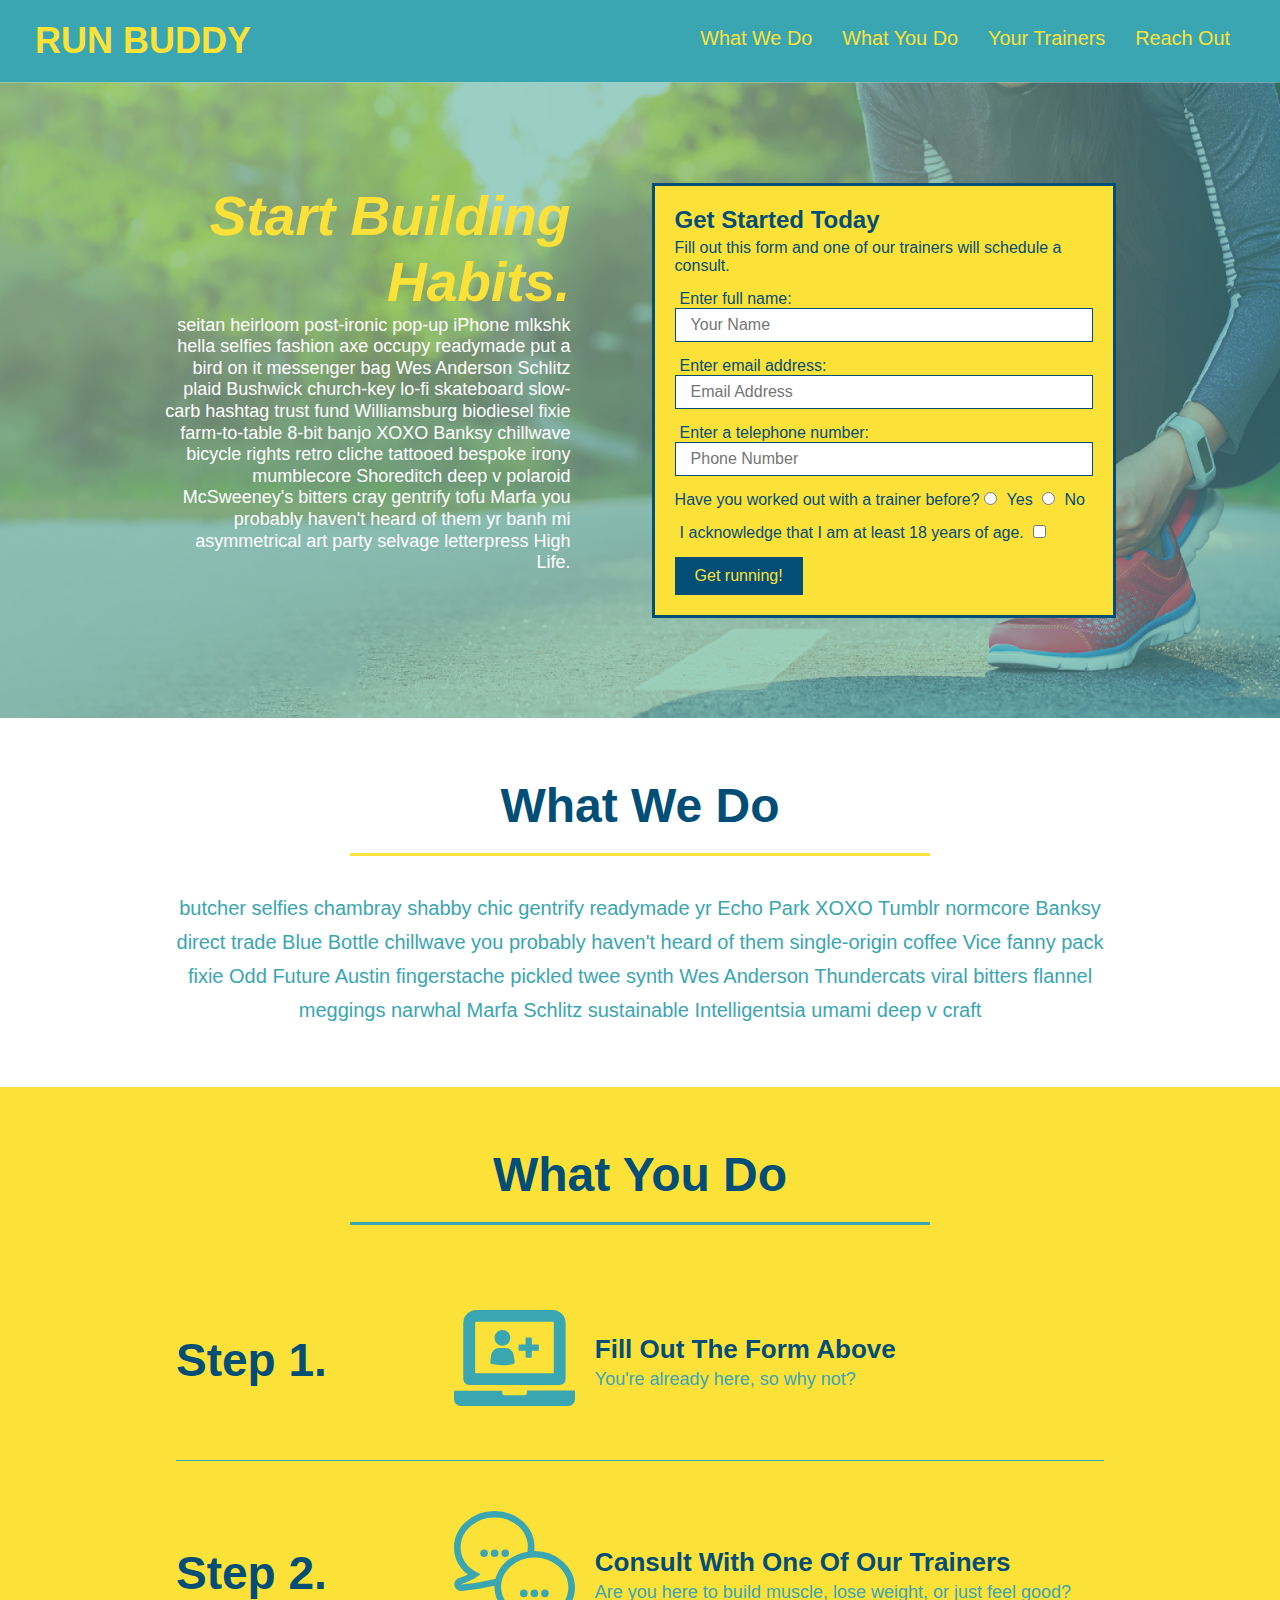
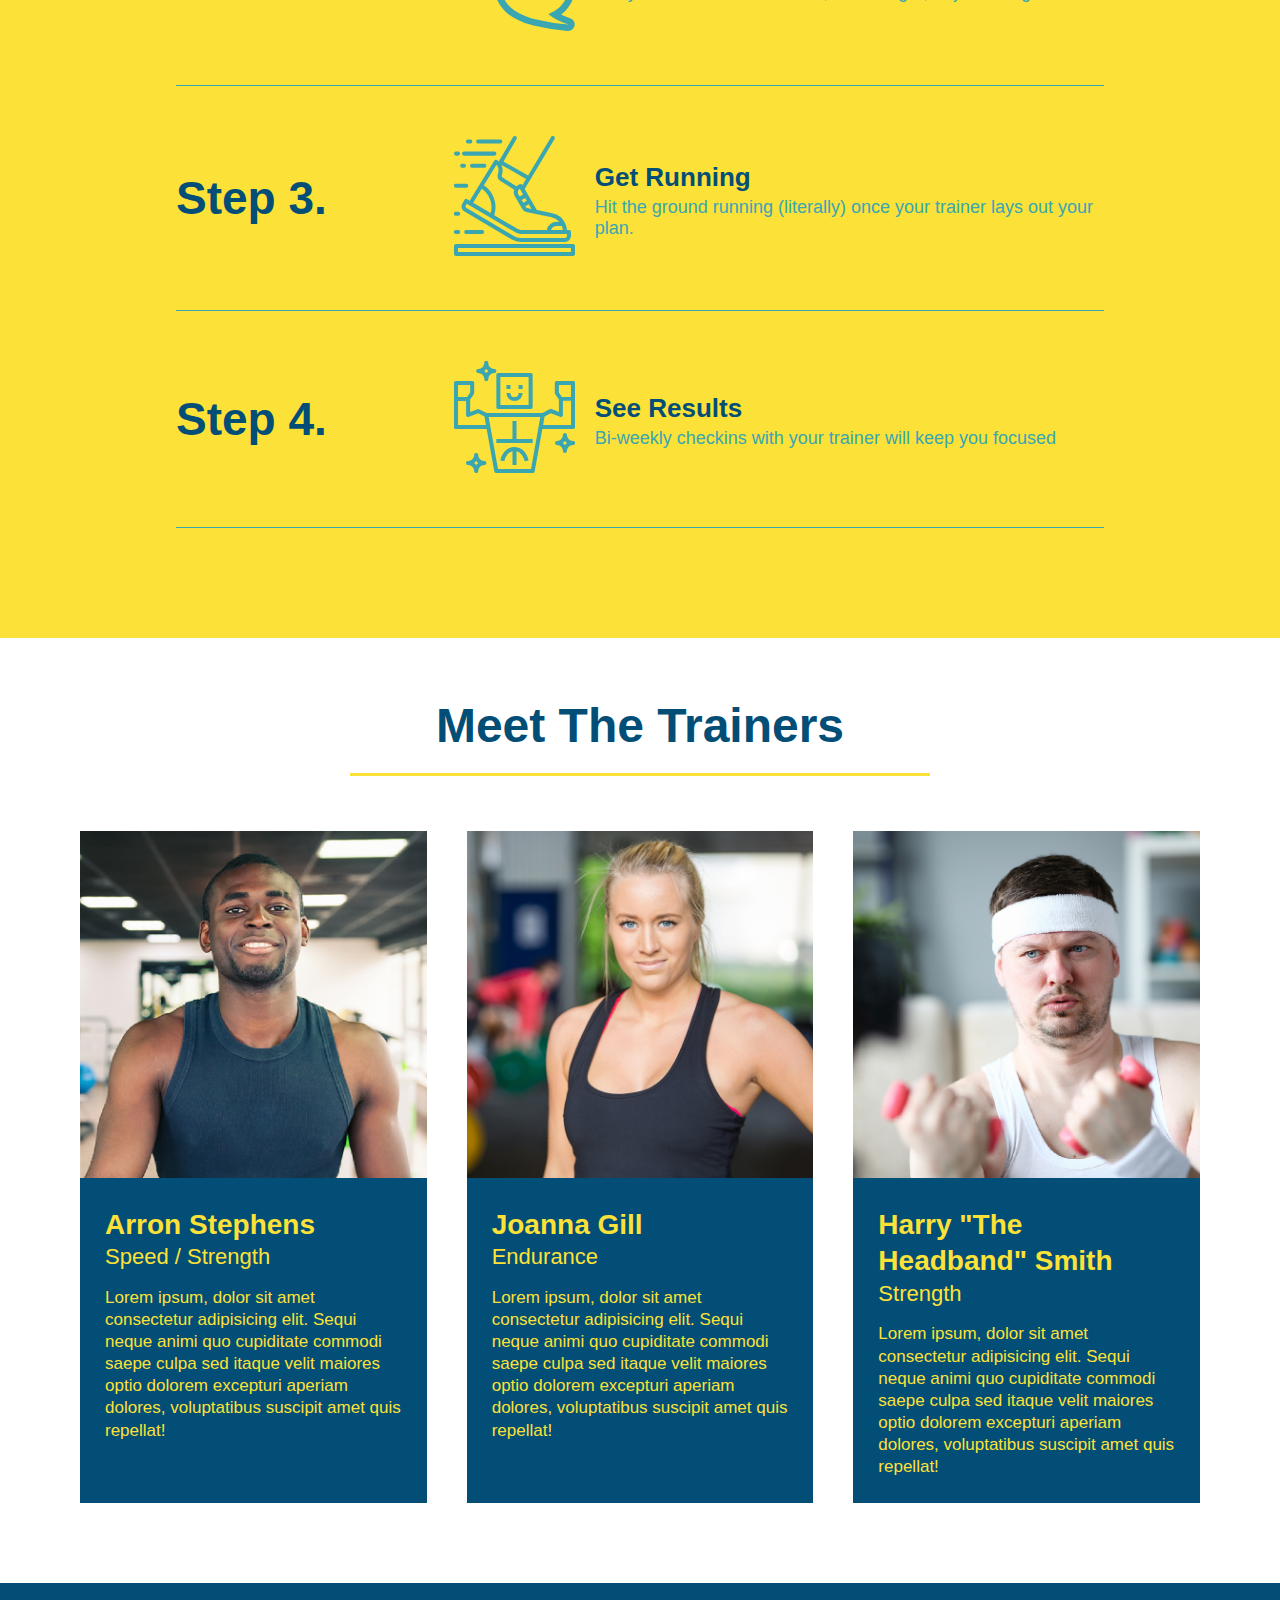
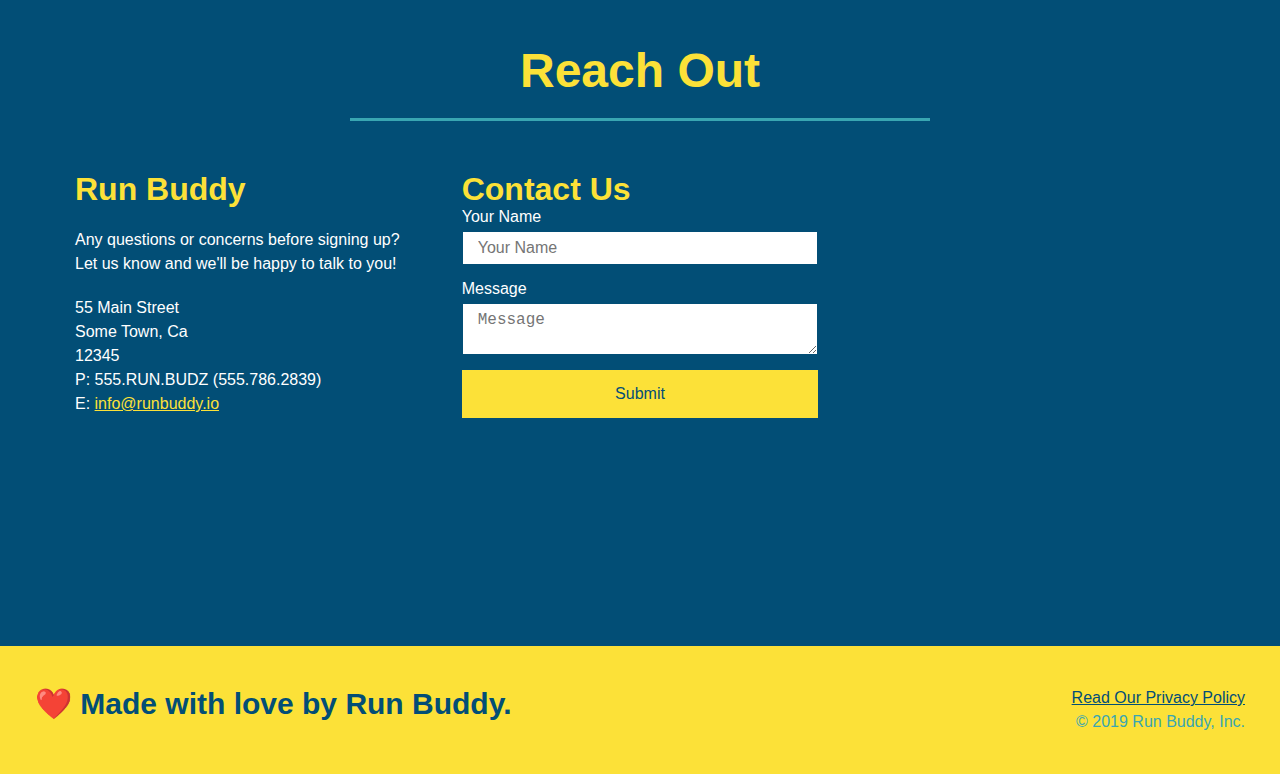
<file: index.html>
<!DOCTYPE html>
<html lang="en">
  <head>
    <meta charset="UTF-8" name="viewpoint" content="width=device-width, initial-scale=1.0" />
    <link rel="stylesheet" href="./assets/css/style.css">
    <title>Run Buddy</title>
  </head>
  <body>
    <!-- navigation tags - block level element -->
    <header>
      <h1>
        <a href="/">RUN BUDDY</a>
      </h1>
      <nav>
        <ul>
          <li>
            <a href="#what-we-do">What We Do</a>
          </li>
          <li>
            <a href="#what-you-do">What You Do</a>
          </li>
          <li>
            <a href="#your-trainers">Your Trainers</a>
          </li>
          <li>
            <a href="#reach-out">Reach Out</a>
          </li>
          
        </ul>
      </nav>
    </header>
    <!-- end navigation -->

    <!-- hero/jumbotron -->
    <section class="hero">
      <div class="hero-cta">
        <h2>Start Building Habits.</h2>
        <p>
          seitan heirloom post-ironic pop-up iPhone mlkshk hella selfies fashion axe occupy readymade put a bird on it
          messenger bag Wes Anderson Schlitz plaid Bushwick church-key lo-fi skateboard slow-carb hashtag trust fund
          Williamsburg biodiesel fixie farm-to-table 8-bit banjo XOXO Banksy chillwave bicycle rights retro cliche
          tattooed bespoke irony mumblecore Shoreditch deep v polaroid McSweeney's bitters cray gentrify tofu Marfa you
          probably haven't heard of them yr banh mi asymmetrical art party selvage letterpress High Life.
        </p>
      </div>

      <div class="hero-form">
        <h3>Get Started Today</h3>
        <p>Fill out this form and one of our trainers will schedule a consult.</p>
        <form>
          <label for="name">Enter full name:</label>
          <input type="text" placeholder="Your Name" id="name" name="name" class="form-input" />
          <label for="email">Enter email address:</label>
          <input type="email" placeholder="Email Address" id="email" name="email" class="form-input" />
          <label for="phone">Enter a telephone number:</label>
          <input type="tel" placeholder="Phone Number" name="phone" id="phone" class="form-input" />
          <p>
            Have you worked out with a trainer before? 
            <input type="radio" name="trainer-confirm" id="trainer-yes" />
            <label for="trainer-yes">Yes</label>
            <input type="radio" name="trainer-confirm" id="trainer-no"/>
            <label for="trainer-no">No</label>
          </p>
          <p>
            <label for="checkbox">
              I acknowledge that I am at least 18 years of age.
            </label>
            <input type="checkbox" name="checkpoint1" id="checkbox" />
          </p>
          <button type="submit">
            Get running!
          </button>
        </form>
      </div>
    </section>
    <!-- end header -->

    <!-- "what we do" start - <section> -->
    <section id="what-we-do" class="intro">
      <div class="flex-row">
        <h2 class="section-title primary-border">
          What We Do
        </h2>
      </div>
      <div class="flex-row">
        <p>
          butcher selfies chambray shabby chic gentrify readymade yr Echo Park XOXO Tumblr normcore Banksy direct trade  Blue Bottle chillwave you probably haven't heard of them single-origin coffee Vice fanny pack fixie Odd Future Austin fingerstache pickled twee synth Wes Anderson Thundercats viral bitters flannel meggings narwhal Marfa Schlitz sustainable Intelligentsia umami deep v craft
        </p>
      </div>
    </section>
    <!-- end "what we do" -->

    <!-- "what you do" start -->
    <section id="what-you-do" class="steps">
      <div class="flex-row">
        <h2 class="section-title secondary-border">
          What You Do
        </h2> 
      </div>
      <div class="step">
        <h3>Step 1.</h3>
        <div class="step-info">
          <div class="step-img">
            <img src="./assets/images/step-1.svg" alt="" />
          </div>
          <div class="step-text">
            <h4>Fill Out The Form Above</h4>
            <p>You're already here, so why not?</p>
          </div>
        </div>
      </div>
      <div class="step">
        <h3>Step 2.</h3>
        <div class="step-info">
          <div class="step-img">
            <img src="./assets/images/step-2.svg" alt="" />
          </div>
          <div class="step-text">
            <h4>Consult With One Of Our Trainers</h4>
            <p>Are you here to build muscle, lose weight, or just feel good?</p>
          </div>
        </div>
      </div>
      <div class="step">
        <h3>Step 3.</h3>
        <div class="step-info">
          <div class="step-img">
            <img src="./assets/images/step-3.svg" alt="" />
          </div>
          <div class="step-text">
            <h4>Get Running</h4>
            <p>Hit the ground running (literally) once your trainer lays out your plan.</p>
          </div>
        </div>
      </div>
      <div class="step">
        <h3>Step 4.</h3>
        <div class="step-info">
          <div class="step-img">
            <img src="./assets/images/step-4.svg" alt="" />
          </div>
          <div class="step-text">
            <h4>See Results</h4>
            <p>Bi-weekly checkins with your trainer will keep you focused</p>
          </div>
        </div>
      </div>
    </section>
    <!-- "what you do" end -->

    <!-- "meet the trainers" start -->
    <section id="your-trainers">
      <div class="flex-row">
        <h2 class="section-title primary-border">
          Meet The Trainers
        </h2>
      </div>

      <div class="trainers">
        <article class="trainer">
          <img src="./assets/images/trainer-1.jpg" alt="Arron Stephens in his workout clothes, ready to pump iron" />
          <div class="trainer-bio">
            <h3 class="trainer-name">Arron Stephens</h3>
            <h4 class="trainer-role">Speed / Strength</h4>
            <p>Lorem ipsum, dolor sit amet consectetur adipisicing elit. Sequi neque animi quo cupiditate commodi saepe culpa sed itaque velit maiores optio dolorem excepturi aperiam dolores, voluptatibus suscipit amet quis repellat!</p>
          </div>
        </article>

        <article class="trainer">
          <img src="./assets/images/trainer-2.jpg" alt="Joanna Gill cooling off after a work out" />
          <div class="trainer-bio">
            <h3 class="trainer-name">Joanna Gill</h3>
            <h4 class="trainer-role">Endurance</h4>
            <p>Lorem ipsum, dolor sit amet consectetur adipisicing elit. Sequi neque animi quo cupiditate commodi saepe culpa sed itaque velit maiores optio dolorem excepturi aperiam dolores, voluptatibus suscipit amet quis repellat!</p>
            </div>
          </article>

        <article class="trainer">
          <img src="./assets/images/trainer-3.jpg" alt="Harry Smith wearing a headband and lifting comically small pink weights" />
          <div class="trainer-bio">
            <h3 class="trainer-name">Harry "The Headband" Smith</h3>
            <h4 class="trainer-role">Strength</h4>
            <p>Lorem ipsum, dolor sit amet consectetur adipisicing elit. Sequi neque animi quo cupiditate commodi saepe culpa sed itaque velit maiores optio dolorem excepturi aperiam dolores, voluptatibus suscipit amet quis repellat!</p>
          </div>
        </article>
      </div>
    </section>
    <!-- "meet the trainers" end -->

    <!-- "reach out" start -->
    <section id="reach-out" class="contact">
      <div class="flex-row">
        <h2 class="section-title secondary-border">
          Reach Out
        </h2>
      </div>

      <div class="contact-info">
        <div>
          <h3>Run Buddy</h3>
          <p>
            Any questions or concerns before signing up? 
            <br/>
            Let us know and we'll be happy to talk to you!
          </p>

          <address>
            55 Main Street <br/>
            Some Town, Ca <br/>
            12345<br/>
            P: 555.RUN.BUDZ (555.786.2839)<br/>
            E: <a href="mailto:info@runbuddy.io">info@runbuddy.io</a>
          </address>
          
        </div>

        <div class="contact-form">
          <h3>Contact Us</h3>
          <form>
            <label for="contact-name">Your Name</label>
            <input type="text" id="contact-name" placeholder="Your Name" />
        
            <label for="contact-message">Message</label>
            <textarea id="contact-message" placeholder="Message"></textarea>
        
            <button type="submit">Submit</button>
          </form>
        </div>
        
        <iframe
          src="https://www.google.com/maps/embed?pb=!1m14!1m12!1m3!1d12182.30520634488!2d-74.0652613!3d40.2407219!2m3!1f0!2f0!3f0!3m2!1i1024!2i768!4f13.1!5e0!3m2!1sen!2sus!4v1561060983193!5m2!1sen!2sus"
          frameborder="0" style="border:0" allowfullscreen>
        </iframe>
      </div>
    </section>
    <!-- "reach out" end -->

    <!-- footer -->
    <footer>
      <h2>❤️ Made with love by Run Buddy.</h2>
      <div>
        <a href="./privacy-policy.html">Read Our Privacy Policy</a><br/>
        &copy; 2019 Run Buddy, Inc.
      </div>
    </footer>
    <!-- footer end -->
  </body>
</html>
</file>
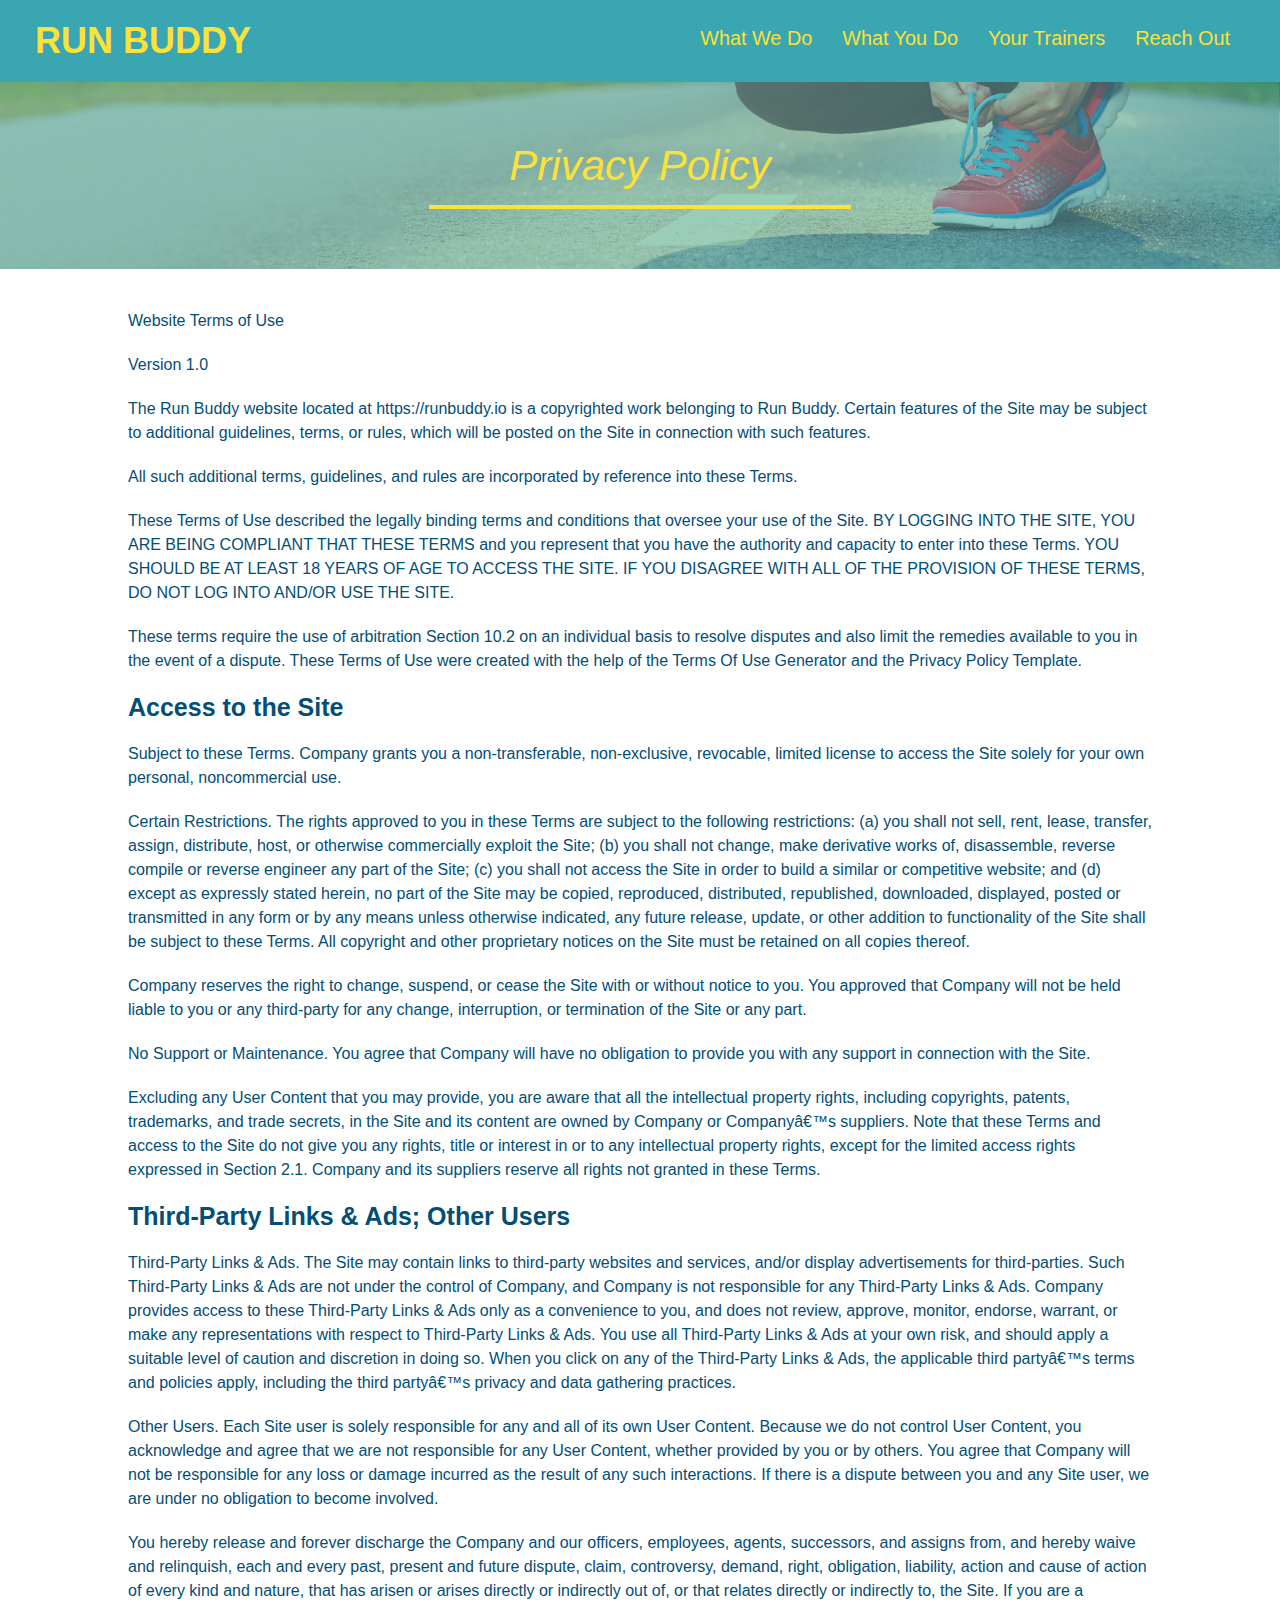
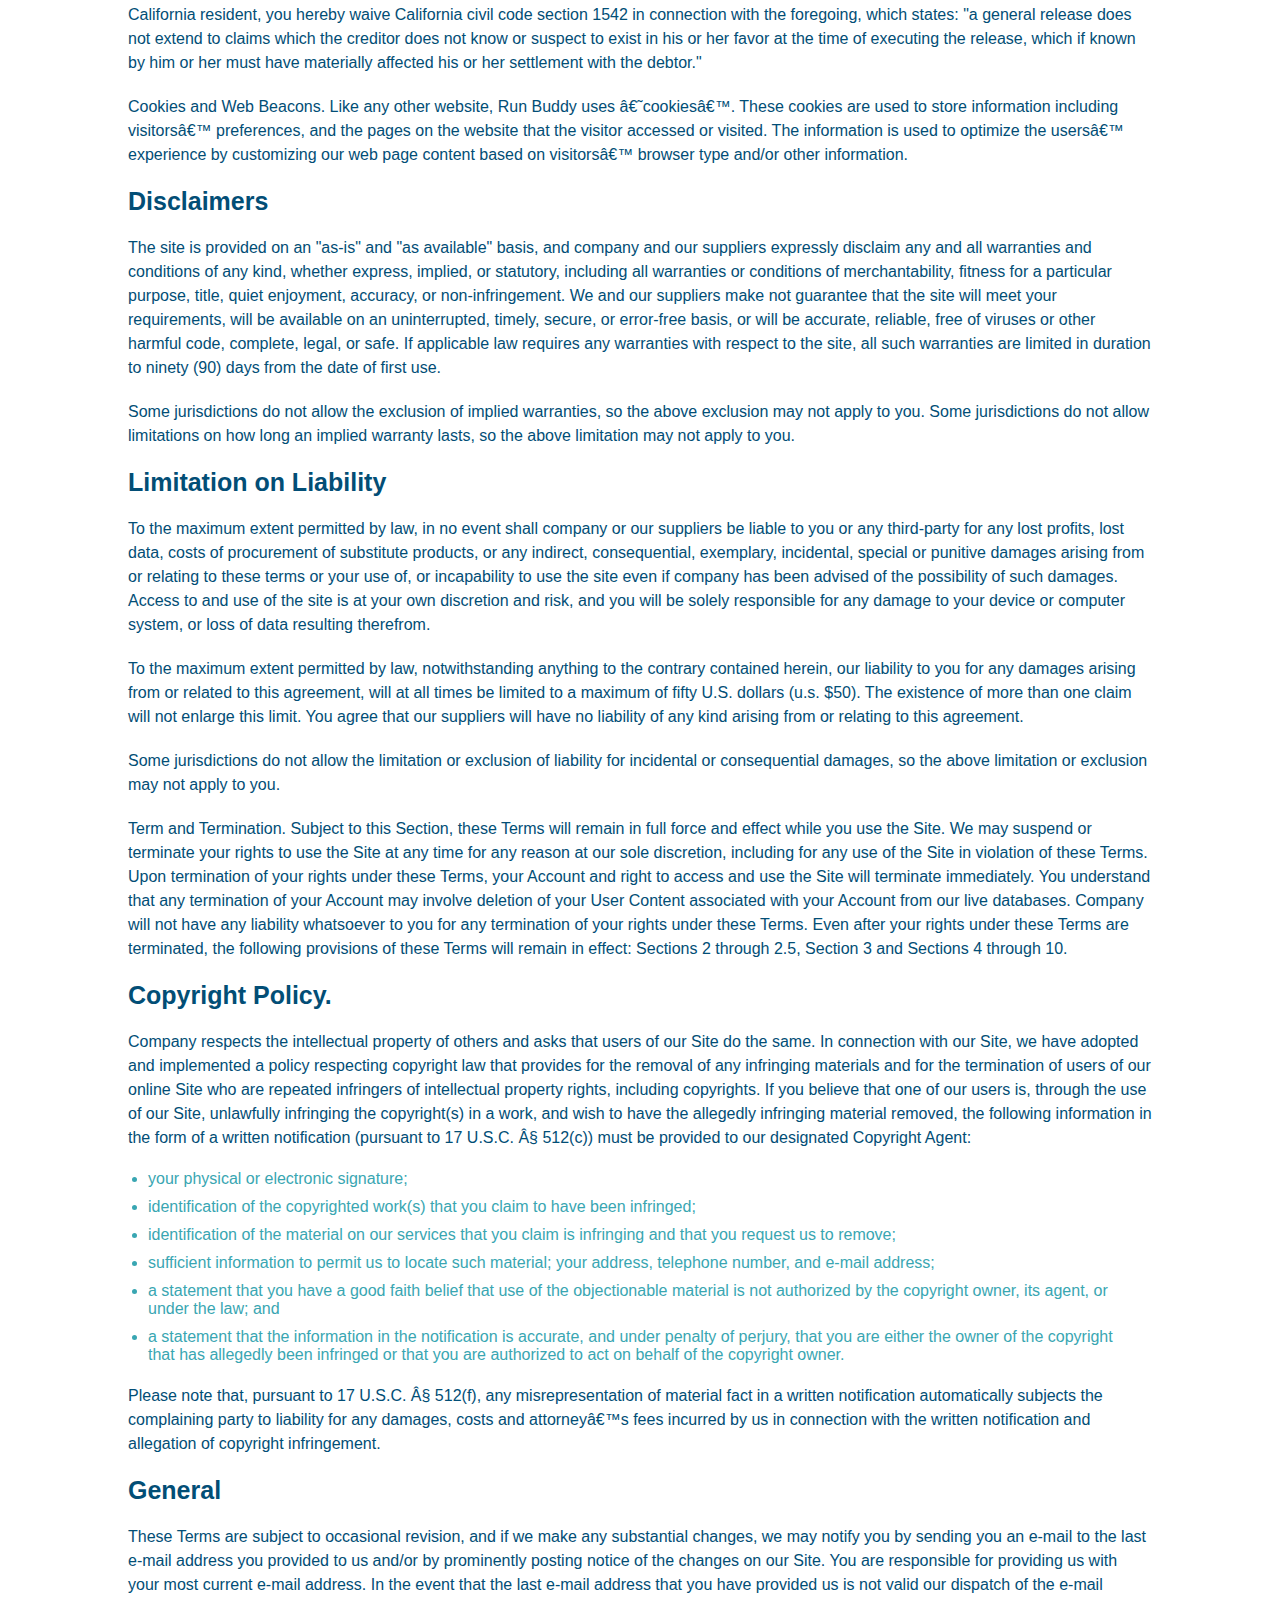
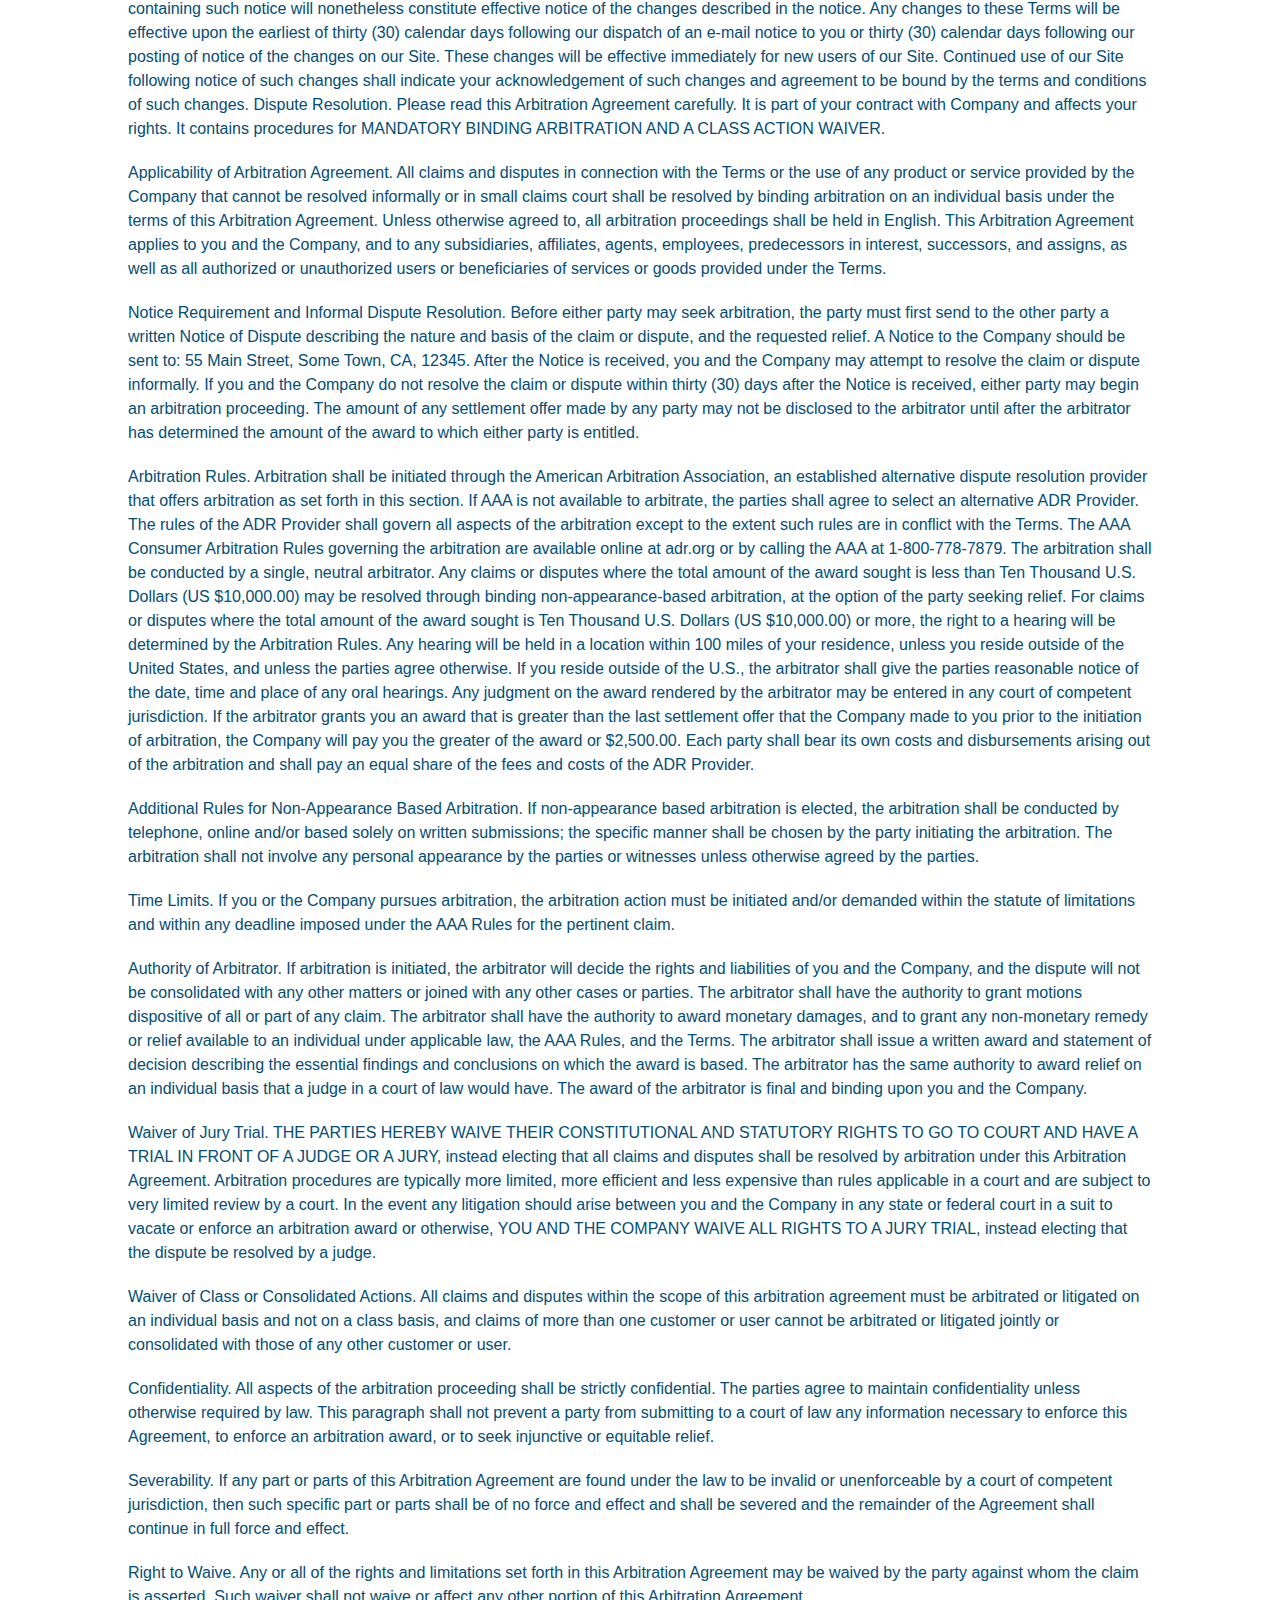
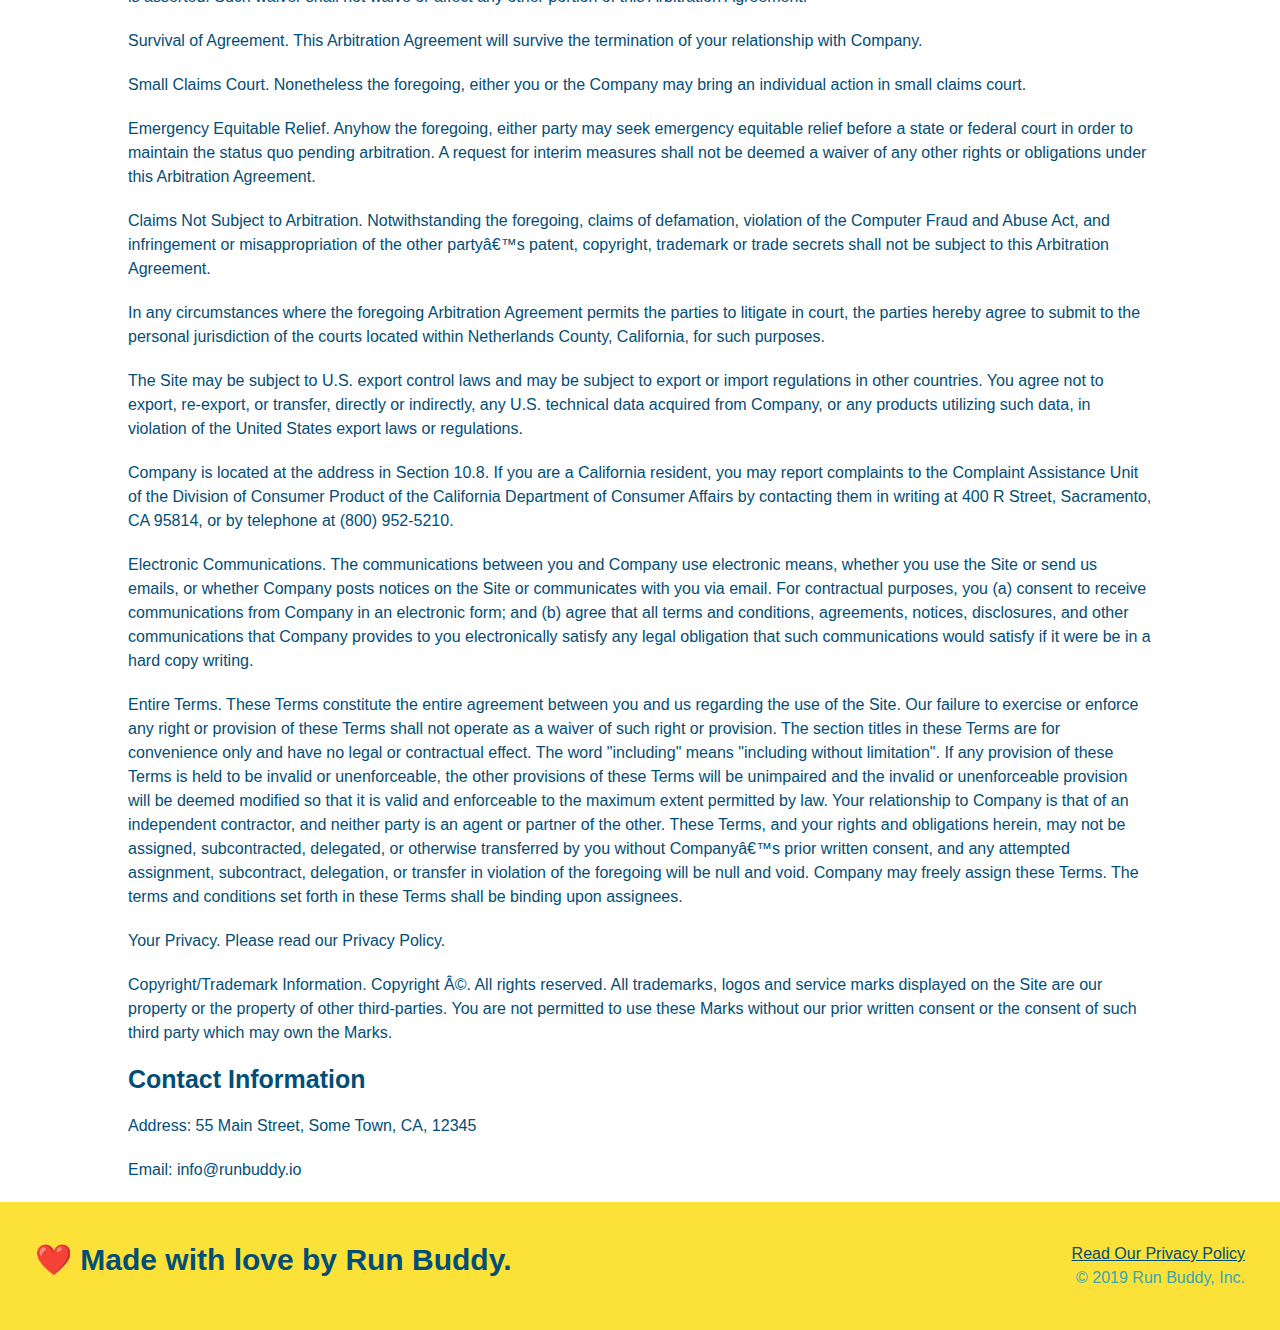
<file: privacy-policy.html>
<!DOCTYPE html>
<html lang="en">

<head>
  <meta charset="UTF-8" name="viewpoint" content="device=width-device, initial-scale=1.0" />
  <title>Privacy Policy - Run Buddy</title>
  <link rel="stylesheet" href="./assets/css/style.css" />
  <link rel="stylesheet" href="./assets/css/secondary-styles.css" />

</head>

<body>
  <header>
    <h1>
      <a href="/">
        RUN BUDDY
      </a>
    </h1>
    <nav>
      <!-- Unordered list element -->
      <ul>
        <!-- List item element-->
        <li>
          <!-- Anchor element -->
          <a href="./index.html#what-we-do">What We Do</a>
        </li>
        <li>
          <a href="./index.html#what-you-do">What You Do</a>
        </li>
        <li>
          <a href="./index.html#your-trainers">Your Trainers</a>
        </li>
        <li>
          <a href="./index.html#reach-out">Reach Out</a>
        </li>
      </ul>
    </nav>
  </header>

  <section class="hero">
    <h2 class="page-title">
      Privacy Policy
    </h2>
  </section>

  <article class="secondary-content">

    <p>
      Website Terms of Use
    </p>

    <p>
      Version 1.0
    </p>

    <p>
      The Run Buddy website located at https://runbuddy.io is a copyrighted work belonging to Run Buddy. Certain
      features of the Site may be subject to additional guidelines, terms, or rules, which will be posted on the Site
      in connection with such features.
    </p>

    <p>
      All such additional terms, guidelines, and rules are incorporated by reference into these Terms.
    </p>

    <p>
      These Terms of Use described the legally binding terms and conditions that oversee your use of the Site. BY
      LOGGING INTO THE SITE, YOU ARE BEING COMPLIANT THAT THESE TERMS and you represent that you have the authority
      and capacity to enter into these Terms. YOU SHOULD BE AT LEAST 18 YEARS OF AGE TO ACCESS THE SITE. IF YOU
      DISAGREE WITH ALL OF THE PROVISION OF THESE TERMS, DO NOT LOG INTO AND/OR USE THE SITE.
    </p>

    <p>
      These terms require the use of arbitration Section 10.2 on an individual basis to resolve disputes and also
      limit the remedies available to you in the event of a dispute. These Terms of Use were created with the help of
      the Terms Of Use Generator and the Privacy Policy Template.
    </p>

    <h3>
      Access to the Site
    </h3>

    <p>
      Subject to these Terms. Company grants you a non-transferable, non-exclusive, revocable, limited license to
      access the Site solely for your own personal, noncommercial use.
    </p>

    <p>
      Certain Restrictions. The rights approved to you in these Terms are subject to the following restrictions: (a)
      you shall not sell, rent, lease, transfer, assign, distribute, host, or otherwise commercially exploit the Site;
      (b) you shall not change, make derivative works of, disassemble, reverse compile or reverse engineer any part of
      the Site; (c) you shall not access the Site in order to build a similar or competitive website; and (d) except
      as expressly stated herein, no part of the Site may be copied, reproduced, distributed, republished, downloaded,
      displayed, posted or transmitted in any form or by any means unless otherwise indicated, any future release,
      update, or other addition to functionality of the Site shall be subject to these Terms. All copyright and other
      proprietary notices on the Site must be retained on all copies thereof.
    </p>

    <p>
      Company reserves the right to change, suspend, or cease the Site with or without notice to you. You approved
      that Company will not be held liable to you or any third-party for any change, interruption, or termination of
      the Site or any part.
    </p>

    <p>
      No Support or Maintenance. You agree that Company will have no obligation to provide you with any support in
      connection with the Site.
    </p>

    <p>
      Excluding any User Content that you may provide, you are aware that all the intellectual property rights,
      including copyrights, patents, trademarks, and trade secrets, in the Site and its content are owned by Company
      or Companyâ€™s suppliers. Note that these Terms and access to the Site do not give you any rights, title or
      interest in or to any intellectual property rights, except for the limited access rights expressed in Section
      2.1. Company and its suppliers reserve all rights not granted in these Terms.
    </p>

    <h3>
      Third-Party Links & Ads; Other Users
    </h3>

    <p>
      Third-Party Links & Ads. The Site may contain links to third-party websites and services, and/or display
      advertisements for third-parties. Such Third-Party Links & Ads are not under the control of Company, and Company
      is not responsible for any Third-Party Links & Ads. Company provides access to these Third-Party Links & Ads
      only as a convenience to you, and does not review, approve, monitor, endorse, warrant, or make any
      representations with respect to Third-Party Links & Ads. You use all Third-Party Links & Ads at your own risk,
      and should apply a suitable level of caution and discretion in doing so. When you click on any of the
      Third-Party Links & Ads, the applicable third partyâ€™s terms and policies apply, including the third partyâ€™s
      privacy and data gathering practices.
    </p>

    <p>
      Other Users. Each Site user is solely responsible for any and all of its own User Content. Because we do not
      control User Content, you acknowledge and agree that we are not responsible for any User Content, whether
      provided by you or by others. You agree that Company will not be responsible for any loss or damage incurred as
      the result of any such interactions. If there is a dispute between you and any Site user, we are under no
      obligation to become involved.
    </p>

    <p>
      You hereby release and forever discharge the Company and our officers, employees, agents, successors, and
      assigns from, and hereby waive and relinquish, each and every past, present and future dispute, claim,
      controversy, demand, right, obligation, liability, action and cause of action of every kind and nature, that has
      arisen or arises directly or indirectly out of, or that relates directly or indirectly to, the Site. If you are
      a California resident, you hereby waive California civil code section 1542 in connection with the foregoing,
      which states: "a general release does not extend to claims which the creditor does not know or suspect to exist
      in his or her favor at the time of executing the release, which if known by him or her must have materially
      affected his or her settlement with the debtor."
    </p>

    <p>
      Cookies and Web Beacons. Like any other website, Run Buddy uses â€˜cookiesâ€™. These cookies are used to store
      information including visitorsâ€™ preferences, and the pages on the website that the visitor accessed or visited.
      The information is used to optimize the usersâ€™ experience by customizing our web page content based on
      visitorsâ€™
      browser type and/or other information.
    </p>

    <h3>
      Disclaimers
    </h3>

    <p>
      The site is provided on an "as-is" and "as available" basis, and company and our suppliers expressly disclaim
      any and all warranties and conditions of any kind, whether express, implied, or statutory, including all
      warranties or conditions of merchantability, fitness for a particular purpose, title, quiet enjoyment, accuracy,
      or non-infringement. We and our suppliers make not guarantee that the site will meet your requirements, will be
      available on an uninterrupted, timely, secure, or error-free basis, or will be accurate, reliable, free of
      viruses or other harmful code, complete, legal, or safe. If applicable law requires any warranties with respect
      to the site, all such warranties are limited in duration to ninety (90) days from the date of first use.
    </p>

    <p>
      Some jurisdictions do not allow the exclusion of implied warranties, so the above exclusion may not apply to
      you. Some jurisdictions do not allow limitations on how long an implied warranty lasts, so the above limitation
      may not apply to you.
    </p>

    <h3>
      Limitation on Liability
    </h3>

    <p>
      To the maximum extent permitted by law, in no event shall company or our suppliers be liable to you or any
      third-party for any lost profits, lost data, costs of procurement of substitute products, or any indirect,
      consequential, exemplary, incidental, special or punitive damages arising from or relating to these terms or
      your use of, or incapability to use the site even if company has been advised of the possibility of such
      damages. Access to and use of the site is at your own discretion and risk, and you will be solely responsible
      for any damage to your device or computer system, or loss of data resulting therefrom.
    </p>

    <p>
      To the maximum extent permitted by law, notwithstanding anything to the contrary contained herein, our liability
      to you for any damages arising from or related to this agreement, will at all times be limited to a maximum of
      fifty U.S. dollars (u.s. $50). The existence of more than one claim will not enlarge this limit. You agree that
      our suppliers will have no liability of any kind arising from or relating to this agreement.
    </p>

    <p>
      Some jurisdictions do not allow the limitation or exclusion of liability for incidental or consequential
      damages, so the above limitation or exclusion may not apply to you.
    </p>

    <p>
      Term and Termination. Subject to this Section, these Terms will remain in full force and effect while you use
      the Site. We may suspend or terminate your rights to use the Site at any time for any reason at our sole
      discretion, including for any use of the Site in violation of these Terms. Upon termination of your rights under
      these Terms, your Account and right to access and use the Site will terminate immediately. You understand that
      any termination of your Account may involve deletion of your User Content associated with your Account from our
      live databases. Company will not have any liability whatsoever to you for any termination of your rights under
      these Terms. Even after your rights under these Terms are terminated, the following provisions of these Terms
      will remain in effect: Sections 2 through 2.5, Section 3 and Sections 4 through 10.
    </p>

    <h3>
      Copyright Policy.
    </h3>

    <p>
      Company respects the intellectual property of others and asks that users of our Site do the same. In connection
      with our Site, we have adopted and implemented a policy respecting copyright law that provides for the removal
      of any infringing materials and for the termination of users of our online Site who are repeated infringers of
      intellectual property rights, including copyrights. If you believe that one of our users is, through the use of
      our Site, unlawfully infringing the copyright(s) in a work, and wish to have the allegedly infringing material
      removed, the following information in the form of a written notification (pursuant to 17 U.S.C. Â§ 512(c)) must
      be provided to our designated Copyright Agent:
    </p>

    <ul>
      <li>
        your physical or electronic signature;
      </li>
      <li>
        identification of the copyrighted work(s) that you claim to have been infringed;
      </li>
      <li>
        identification of the material on our services that you claim is infringing and that you request us to remove;
      </li>
      <li>
        sufficient information to permit us to locate such material; your address, telephone number, and e-mail
        address;
      </li>
      <li>
        a statement that you have a good faith belief that use of the objectionable material is not authorized by the
        copyright owner, its agent, or under the law; and
      </li>
      <li>
        a statement that the information in the notification is accurate, and under penalty of perjury, that you are
        either the owner of the copyright that has allegedly been infringed or that you are authorized to act on
        behalf of the copyright owner.
      </li>
    </ul>

    <p>
      Please note that, pursuant to 17 U.S.C. Â§ 512(f), any misrepresentation of material fact in a written
      notification automatically subjects the complaining party to liability for any damages, costs and attorneyâ€™s
      fees incurred by us in connection with the written notification and allegation of copyright infringement.
    </p>

    <h3>
      General
    </h3>

    <p>
      These Terms are subject to occasional revision, and if we make any substantial changes, we may notify you by
      sending you an e-mail to the last e-mail address you provided to us and/or by prominently posting notice of the
      changes on our Site. You are responsible for providing us with your most current e-mail address. In the event
      that the last e-mail address that you have provided us is not valid our dispatch of the e-mail containing such
      notice will nonetheless constitute effective notice of the changes described in the notice. Any changes to these
      Terms will be effective upon the earliest of thirty (30) calendar days following our dispatch of an e-mail
      notice to you or thirty (30) calendar days following our posting of notice of the changes on our Site. These
      changes will be effective immediately for new users of our Site. Continued use of our Site following notice of
      such changes shall indicate your acknowledgement of such changes and agreement to be bound by the terms and
      conditions of such changes. Dispute Resolution. Please read this Arbitration Agreement carefully. It is part of
      your contract with Company and affects your rights. It contains procedures for MANDATORY BINDING ARBITRATION AND
      A CLASS ACTION WAIVER.
    </p>

    <p>
      Applicability of Arbitration Agreement. All claims and disputes in connection with the Terms or the use of any
      product or service provided by the Company that cannot be resolved informally or in small claims court shall be
      resolved by binding arbitration on an individual basis under the terms of this Arbitration Agreement. Unless
      otherwise agreed to, all arbitration proceedings shall be held in English. This Arbitration Agreement applies to
      you and the Company, and to any subsidiaries, affiliates, agents, employees, predecessors in interest,
      successors, and assigns, as well as all authorized or unauthorized users or beneficiaries of services or goods
      provided under the Terms.
    </p>

    <p>
      Notice Requirement and Informal Dispute Resolution. Before either party may seek arbitration, the party must
      first send to the other party a written Notice of Dispute describing the nature and basis of the claim or
      dispute, and the requested relief. A Notice to the Company should be sent to: 55 Main Street, Some Town, CA,
      12345. After the Notice is received, you and the Company may attempt to resolve the claim or dispute informally.
      If you and the Company do not resolve the claim or dispute within thirty (30) days after the Notice is received,
      either party may begin an arbitration proceeding. The amount of any settlement offer made by any party may not
      be disclosed to the arbitrator until after the arbitrator has determined the amount of the award to which either
      party is entitled.
    </p>

    <p>
      Arbitration Rules. Arbitration shall be initiated through the American Arbitration Association, an established
      alternative dispute resolution provider that offers arbitration as set forth in this section. If AAA is not
      available to arbitrate, the parties shall agree to select an alternative ADR Provider. The rules of the ADR
      Provider shall govern all aspects of the arbitration except to the extent such rules are in conflict with the
      Terms. The AAA Consumer Arbitration Rules governing the arbitration are available online at adr.org or by
      calling the AAA at 1-800-778-7879. The arbitration shall be conducted by a single, neutral arbitrator. Any
      claims or disputes where the total amount of the award sought is less than Ten Thousand U.S. Dollars (US
      $10,000.00) may be resolved through binding non-appearance-based arbitration, at the option of the party seeking
      relief. For claims or disputes where the total amount of the award sought is Ten Thousand U.S. Dollars (US
      $10,000.00) or more, the right to a hearing will be determined by the Arbitration Rules. Any hearing will be
      held in a location within 100 miles of your residence, unless you reside outside of the United States, and
      unless the parties agree otherwise. If you reside outside of the U.S., the arbitrator shall give the parties
      reasonable notice of the date, time and place of any oral hearings. Any judgment on the award rendered by the
      arbitrator may be entered in any court of competent jurisdiction. If the arbitrator grants you an award that is
      greater than the last settlement offer that the Company made to you prior to the initiation of arbitration, the
      Company will pay you the greater of the award or $2,500.00. Each party shall bear its own costs and
      disbursements arising out of the arbitration and shall pay an equal share of the fees and costs of the ADR
      Provider.
    </p>

    <p>
      Additional Rules for Non-Appearance Based Arbitration. If non-appearance based arbitration is elected, the
      arbitration shall be conducted by telephone, online and/or based solely on written submissions; the specific
      manner shall be chosen by the party initiating the arbitration. The arbitration shall not involve any personal
      appearance by the parties or witnesses unless otherwise agreed by the parties.
    </p>

    <p>
      Time Limits. If you or the Company pursues arbitration, the arbitration action must be initiated and/or demanded
      within the statute of limitations and within any deadline imposed under the AAA Rules for the pertinent claim.
    </p>

    <p>
      Authority of Arbitrator. If arbitration is initiated, the arbitrator will decide the rights and liabilities of
      you and the Company, and the dispute will not be consolidated with any other matters or joined with any other
      cases or parties. The arbitrator shall have the authority to grant motions dispositive of all or part of any
      claim. The arbitrator shall have the authority to award monetary damages, and to grant any non-monetary remedy
      or relief available to an individual under applicable law, the AAA Rules, and the Terms. The arbitrator shall
      issue a written award and statement of decision describing the essential findings and conclusions on which the
      award is based. The arbitrator has the same authority to award relief on an individual basis that a judge in a
      court of law would have. The award of the arbitrator is final and binding upon you and the Company.
    </p>

    <p>
      Waiver of Jury Trial. THE PARTIES HEREBY WAIVE THEIR CONSTITUTIONAL AND STATUTORY RIGHTS TO GO TO COURT AND HAVE
      A TRIAL IN FRONT OF A JUDGE OR A JURY, instead electing that all claims and disputes shall be resolved by
      arbitration under this Arbitration Agreement. Arbitration procedures are typically more limited, more efficient
      and less expensive than rules applicable in a court and are subject to very limited review by a court. In the
      event any litigation should arise between you and the Company in any state or federal court in a suit to vacate
      or enforce an arbitration award or otherwise, YOU AND THE COMPANY WAIVE ALL RIGHTS TO A JURY TRIAL, instead
      electing that the dispute be resolved by a judge.
    </p>

    <p>
      Waiver of Class or Consolidated Actions. All claims and disputes within the scope of this arbitration agreement
      must be arbitrated or litigated on an individual basis and not on a class basis, and claims of more than one
      customer or user cannot be arbitrated or litigated jointly or consolidated with those of any other customer or
      user.
    </p>

    <p>
      Confidentiality. All aspects of the arbitration proceeding shall be strictly confidential. The parties agree to
      maintain confidentiality unless otherwise required by law. This paragraph shall not prevent a party from
      submitting to a court of law any information necessary to enforce this Agreement, to enforce an arbitration
      award, or to seek injunctive or equitable relief.
    </p>

    <p>
      Severability. If any part or parts of this Arbitration Agreement are found under the law to be invalid or
      unenforceable by a court of competent jurisdiction, then such specific part or parts shall be of no force and
      effect and shall be severed and the remainder of the Agreement shall continue in full force and effect.
    </p>

    <p>
      Right to Waive. Any or all of the rights and limitations set forth in this Arbitration Agreement may be waived
      by the party against whom the claim is asserted. Such waiver shall not waive or affect any other portion of this
      Arbitration Agreement.
    </p>

    <p>
      Survival of Agreement. This Arbitration Agreement will survive the termination of your relationship with
      Company.
    </p>

    <p>
      Small Claims Court. Nonetheless the foregoing, either you or the Company may bring an individual action in small
      claims court.
    </p>

    <p>
      Emergency Equitable Relief. Anyhow the foregoing, either party may seek emergency equitable relief before a
      state or federal court in order to maintain the status quo pending arbitration. A request for interim measures
      shall not be deemed a waiver of any other rights or obligations under this Arbitration Agreement.
    </p>

    <p>
      Claims Not Subject to Arbitration. Notwithstanding the foregoing, claims of defamation, violation of the
      Computer Fraud and Abuse Act, and infringement or misappropriation of the other partyâ€™s patent, copyright,
      trademark or trade secrets shall not be subject to this Arbitration Agreement.
    </p>

    <p>
      In any circumstances where the foregoing Arbitration Agreement permits the parties to litigate in court, the
      parties hereby agree to submit to the personal jurisdiction of the courts located within Netherlands County,
      California, for such purposes.
    </p>

    <p>
      The Site may be subject to U.S. export control laws and may be subject to export or import regulations in other
      countries. You agree not to export, re-export, or transfer, directly or indirectly, any U.S. technical data
      acquired from Company, or any products utilizing such data, in violation of the United States export laws or
      regulations.
    </p>

    <p>
      Company is located at the address in Section 10.8. If you are a California resident, you may report complaints
      to the Complaint Assistance Unit of the Division of Consumer Product of the California Department of Consumer
      Affairs by contacting them in writing at 400 R Street, Sacramento, CA 95814, or by telephone at (800) 952-5210.
    </p>

    <p>
      Electronic Communications. The communications between you and Company use electronic means, whether you use the
      Site or send us emails, or whether Company posts notices on the Site or communicates with you via email. For
      contractual purposes, you (a) consent to receive communications from Company in an electronic form; and (b)
      agree that all terms and conditions, agreements, notices, disclosures, and other communications that Company
      provides to you electronically satisfy any legal obligation that such communications would satisfy if it were be
      in a hard copy writing.
    </p>

    <p>
      Entire Terms. These Terms constitute the entire agreement between you and us regarding the use of the Site. Our
      failure to exercise or enforce any right or provision of these Terms shall not operate as a waiver of such right
      or provision. The section titles in these Terms are for convenience only and have no legal or contractual
      effect. The word "including" means "including without limitation". If any provision of these Terms is held to be
      invalid or unenforceable, the other provisions of these Terms will be unimpaired and the invalid or
      unenforceable provision will be deemed modified so that it is valid and enforceable to the maximum extent
      permitted by law. Your relationship to Company is that of an independent contractor, and neither party is an
      agent or partner of the other. These Terms, and your rights and obligations herein, may not be assigned,
      subcontracted, delegated, or otherwise transferred by you without Companyâ€™s prior written consent, and any
      attempted assignment, subcontract, delegation, or transfer in violation of the foregoing will be null and void.
      Company may freely assign these Terms. The terms and conditions set forth in these Terms shall be binding upon
      assignees.
    </p>

    <p>
      Your Privacy. Please read our Privacy Policy.
    </p>

    <p>
      Copyright/Trademark Information. Copyright Â©. All rights reserved. All trademarks, logos and service marks
      displayed on the Site are our property or the property of other third-parties. You are not permitted to use
      these Marks without our prior written consent or the consent of such third party which may own the Marks.
    </p>

    <h3>
      Contact Information
    </h3>

    <p>
      Address: 55 Main Street, Some Town, CA, 12345
    </p>

    <p>
      Email: info@runbuddy.io
    </p>

  </article>


  <!-- footer -->
  <footer>
    <h2>❤️ Made with love by Run Buddy.</h2>
    <div>
      <a href="#">Read Our Privacy Policy</a><br />
      &copy; 2019 Run Buddy, Inc.
    </div>
  </footer>
</body>

</html>
</file>
<file: assets/css/style.css>
* {
  box-sizing: border-box;
  margin: 0;
  padding: 0;
}

body {
  color: #39a6b2;
  font-family: Helvetica, Arial, sans-serif;
}

/* HEADER / NAV BAR STYLES START */

header {
  padding: 20px 35px;
  background-color: #39a6b2;
  display: flex;
  justify-content: space-between;
  flex-wrap: wrap;
}

header h1 {
  font-weight: bold;
  margin: 0;
  font-size: 36px;
  color: #fce138;
}

header a {
  text-decoration: none;
  color: #fce138;
}

header nav {
  margin: 7px 0;
}

header nav ul {
  display: flex;
  flex-wrap: wrap;
  justify-content: space-between;
  align-items: center;
  list-style: none;
}

header nav ul li a {
padding: 10px 15px;
font-weight: lighter;
font-size: 1.55vw;
}

/* HEADER / NAVBAR STYLES END */



/* FOOTER STYLES START */
footer {
  background: #fce138;
  padding: 40px 35px;
  display: flex;
  justify-content: space-between;
  flex-wrap: wrap;
  width: 100%;
}

footer h2 {
  color: #024e76;
  font-size: 30px;
  margin: 0;
}

footer div {
  line-height: 1.5;
  text-align: right;
}

footer a {
  color: #024e76;
}
/* END FOOTER STYLES */

/* STYLE ALL SECTION TAGS */
section {
  padding: 60px;
}

/* HERO STYLES START */
.hero {
  background-image: url('../images/hero-bg.jpg');
  background-size: cover;
  background-position: center;
  display: flex;
  justify-content: center;
  flex-wrap: wrap;
  align-items: flex-start;
}

.hero-cta {
  width: 35%;
  text-align: right;
  margin: 3.5%;
  color: #fff;
  font-size: 18px;
  line-height: 1.2;
}

.hero-cta h2 {
  font-style: italic;
  font-size: 55px;
  color: #fce138;
}

.hero-form {
  border: 3px solid #024e76;
  background-color: #fce138;
  padding: 20px;
  color: #024e76;
  width: 40%;
  margin: 3.5%;
}

.hero-form h3 {
  font-size: 24px;
  margin: 0;
}
.hero-form p {
  margin: 5px 0 15px 0;
}

.form-input {
  border: 1px solid #024e76;
  display: block;
  padding: 7px 15px;
  font-size: 16px;
  color: #024e76;
  width: 100%;
  margin-bottom: 15px; 
}

.hero-form label {
  margin: 0 5px;
}

.hero-form button {
  color: #fce138;
  background-color: #024e76;
  border: none;
  padding: 10px 20px;
  font-size: 16px;
} 
/* HERO STYLES END */


/* SECTION TITLE STYLES START */
.section-title {
  font-size: 48px;
  border-bottom: 3px solid;
  color: #024e76;
  padding-bottom: 20px;
  text-align: center;
  margin: 0 auto 35px auto;
  width: 50%;
}

.primary-border {
  border-color: #fce138;
}

.secondary-border {
  border-color: #39a6b2;
}
/* SECTION TITLE STYLES END */

/* WHAT WE DO STYLES */

.intro p {
  line-height: 1.7;
  color: #39a6b2;
  width: 80%;
  margin: 0 auto;
  font-size: 20px;
  text-align: center;
}
/* WHAT YOU DO STYLES END */


/* WHAT YOU DO STYLES START */
.steps { 
  background: #fce138;
}

.step {
  margin: 50px auto;
  padding-bottom: 50px;
  width: 80%;
  border-bottom: 1px solid #39a6b2;
  display: flex;
  flex-wrap: wrap;
  align-items: center;
  justify-content: space-between;
}

.step h3 {
  color: #024e76;
  font-size: 46px;
  flex: 1 30%;
}

.step-info {
  flex: 2 70%;
  display: flex;
  flex-wrap: wrap;
  align-items: center;
}

.step-img {
  flex: 1 12%;
  margin-right: 20px;
}

.step-img img {
  max-width: 100%;
}

.step-text {
  flex: 12;
}

.step-text p {
  color: #39a6b2;
  font-size: 18px;
}

.step-text h4 {
  font-size: 26px;
  line-height: 1.5;
  color: #024e76;
}

/* WHAT YOU DO STYLES END */

/* MEET THE TRAINERS START */
.trainers {
  width: 100%;
  margin: 0 auto;
  display: flex;
  flex-wrap: wrap;
  justify-content: space-around;
}

.trainer {
  margin: 20px;
  flex: 1;
  background: #024e76;
  color: #fce138;
}

.trainer img {
  width: 100%;
}

.trainer-bio {
  padding: 25px;
  line-height: 1.3;
}

.trainer-bio h3 {
  font-size: 28px;
}

.trainer-bio h4 {
  font-weight: lighter;
  font-size: 22px;
  margin-bottom: 15px;
}

.trainer-bio p {
  font-size: 17px;
}
/* TRAINER STYLES END */

/* REACH OUT STYLES START */
.contact {
  background: #024e76;
}

.contact h2 {
  color: #fce138;
}

.contact-info {
  display: flex;
  justify-content: space-between;
  flex-wrap: wrap;
}

.contact-info > * {
  flex: 1;
  margin: 15px;
}

.contact-info iframe {
  height: 400px;
}

.contact-info div {
  color: white;
}

.contact-info h3 {
  color: #fce138;
  font-size: 32px;
}

.contact-info p, .contact-info address {
  margin: 20px 0;
  line-height: 1.5;
  font-size: 16px;
  font-style: normal;
}

.contact-form input, .contact-form textarea {
  border: 1px solid #024e76;
  display: block;
  padding: 7px 15px;
  font-size: 16px;
  color: #024e76;
  width: 100%;
  margin-bottom: 15px;
  margin-top: 5px;
}

.contact-form button {
  width: 100%;
  border: none;
  background: #fce138;
  color: #024e76;
  text-align: center;
  padding: 15px 0;
  font-size: 16px;
}

.contact-info a {
  color: #fce138;
}


/* REACH OUT STYLES END */

/* UTILITIES */
.text-left {
  text-align: left;
}

.text-right {
  text-align: right;
}

.flex-row {
  display: flex;
}
</file>
<file: assets/css/secondary-styles.css>
/* SECONDARY PAGE STYLES */
.hero {
  background-position: bottom;
  height: auto;
  text-align: center;
  margin-bottom: 40px;
}

.page-title {
  padding: 0 80px 15px 80px;
  font-size: 42px;
  font-weight: 400;
  font-style: italic;
  color: #fce138;
  display: inline-block;
  border-bottom: 4px solid #fce138;
}

.secondary-content {
  width: 80%;
  margin: 0 auto;
  color: #024e76;
}

.secondary-content h3 {
  font-size: 25px;
  margin: 20px 0;
}

.secondary-content p {
  font-size: 16px;
  line-height: 1.5;
  margin: 20px 0;
}

.secondary-content ul {
  margin: 15px 20px;
}

.secondary-content li {
  color: #39a6b2;
  margin: 10px 0;
}
</file>
